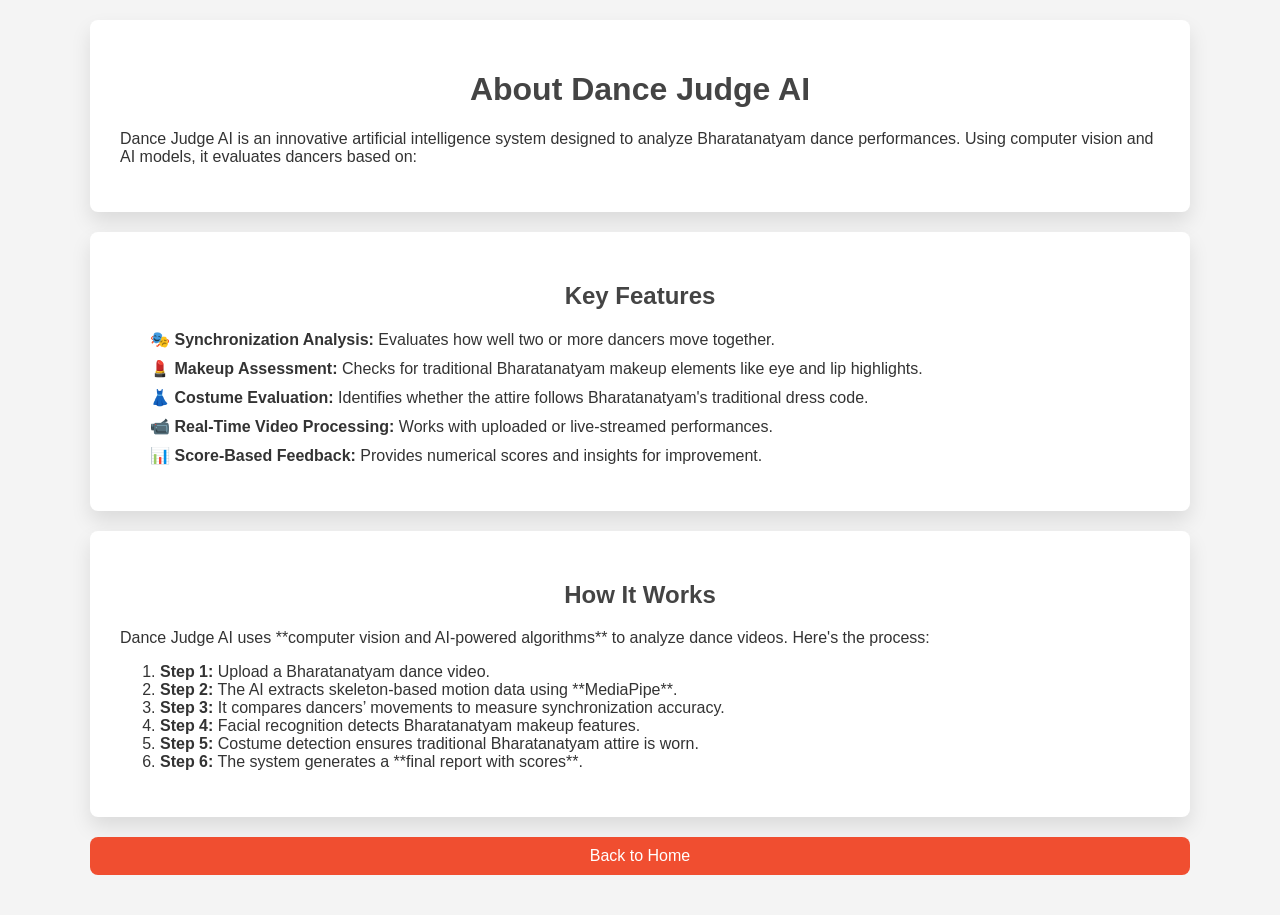
<file: templates/about.html>
<!DOCTYPE html>
<html lang="en">
<head>
    <meta charset="UTF-8">
    <meta name="viewport" content="width=device-width, initial-scale=1.0">
    <title>About Us - Dance Judge AI</title>
    <style>
        body {
            font-family: Arial, sans-serif;
            margin: 0;
            padding: 0;
            background: #f4f4f4;
            color: #333;
        }

        .container {
            max-width: 1100px;
            margin: 0 auto;
            padding: 20px;
        }

        h1, h2 {
            text-align: center;
            color: #444;
        }

        .about-section, .features, .how-it-works {
            background: #fff;
            padding: 30px;
            margin-bottom: 20px;
            border-radius: 8px;
            box-shadow: 0 10px 20px rgba(0, 0, 0, 0.1);
        }

        .features ul {
            list-style: none;
            padding: 0;
        }

        .features ul li {
            background: url('https://img.icons8.com/ios-filled/20/4CAF50/checkmark.png') no-repeat left center;
            padding-left: 30px;
            margin-bottom: 10px;
        }

        .back-btn {
            display: block;
            text-align: center;
            margin: 20px 0;
            padding: 10px 25px;
            background: #f04e30;
            color: #fff;
            text-decoration: none;
            border-radius: 8px;
            transition: 0.3s;
        }

        .back-btn:hover {
            background: #ff7f50;
        }
    </style>
</head>
<body>

<div class="container">

    <!-- ✅ About Dance Judge AI -->
    <div class="about-section">
        <h1>About Dance Judge AI</h1>
        <p>Dance Judge AI is an innovative artificial intelligence system designed to analyze Bharatanatyam dance performances. Using computer vision and AI models, it evaluates dancers based on:</p>
    </div>

    <!-- ✅ Features Section -->
    <div class="features">
        <h2>Key Features</h2>
        <ul>
            <li>🎭 <strong>Synchronization Analysis:</strong> Evaluates how well two or more dancers move together.</li>
            <li>💄 <strong>Makeup Assessment:</strong> Checks for traditional Bharatanatyam makeup elements like eye and lip highlights.</li>
            <li>👗 <strong>Costume Evaluation:</strong> Identifies whether the attire follows Bharatanatyam's traditional dress code.</li>
            <li>📹 <strong>Real-Time Video Processing:</strong> Works with uploaded or live-streamed performances.</li>
            <li>📊 <strong>Score-Based Feedback:</strong> Provides numerical scores and insights for improvement.</li>
        </ul>
    </div>

    <!-- ✅ How It Works -->
    <div class="how-it-works">
        <h2>How It Works</h2>
        <p>Dance Judge AI uses **computer vision and AI-powered algorithms** to analyze dance videos. Here's the process:</p>
        <ol>
            <li><strong>Step 1:</strong> Upload a Bharatanatyam dance video.</li>
            <li><strong>Step 2:</strong> The AI extracts skeleton-based motion data using **MediaPipe**.</li>
            <li><strong>Step 3:</strong> It compares dancers’ movements to measure synchronization accuracy.</li>
            <li><strong>Step 4:</strong> Facial recognition detects Bharatanatyam makeup features.</li>
            <li><strong>Step 5:</strong> Costume detection ensures traditional Bharatanatyam attire is worn.</li>
            <li><strong>Step 6:</strong> The system generates a **final report with scores**.</li>
        </ol>
    </div>

    <!-- ✅ Back to Home Button -->
    <a href="/home" class="back-btn">Back to Home</a>

</div>

</body>
</html>
</file>
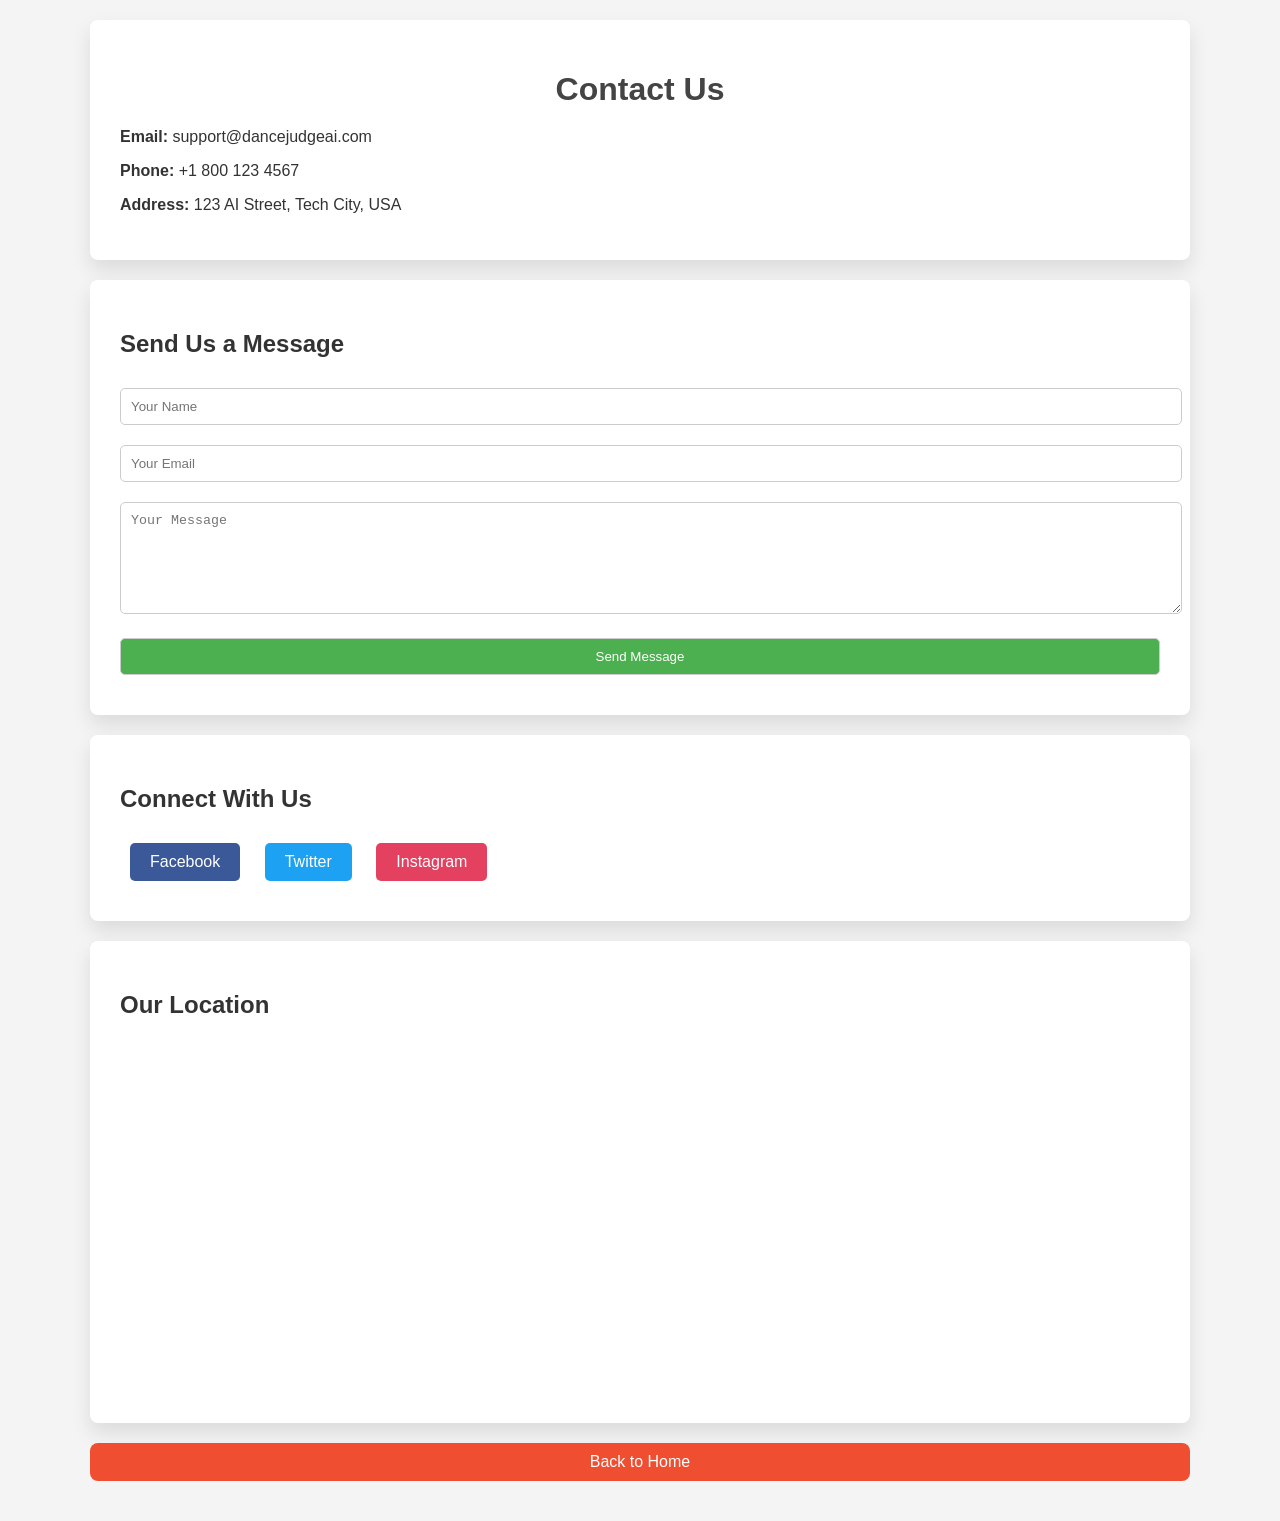
<file: templates/contact.html>
<!DOCTYPE html>
<html lang="en">
<head>
    <meta charset="UTF-8">
    <meta name="viewport" content="width=device-width, initial-scale=1.0">
    <title>Contact Us - Dance Judge AI</title>
    <style>
        body {
            font-family: Arial, sans-serif;
            margin: 0;
            padding: 0;
            background: #f4f4f4;
            color: #333;
        }
        
        .container {
            max-width: 1100px;
            margin: 0 auto;
            padding: 20px;
        }

        h1 {
            text-align: center;
            color: #444;
            margin-bottom: 20px;
        }

        .contact-info, .contact-form, .social-media, .map {
            background: #fff;
            padding: 30px;
            margin-bottom: 20px;
            border-radius: 8px;
            box-shadow: 0 10px 20px rgba(0, 0, 0, 0.1);
        }

        .contact-form input, 
        .contact-form textarea, 
        .contact-form button {
            width: 100%;
            padding: 10px;
            margin: 10px 0;
            border: 1px solid #ccc;
            border-radius: 5px;
        }

        .contact-form button {
            background: #4CAF50;
            color: white;
            cursor: pointer;
            transition: 0.3s;
        }

        .contact-form button:hover {
            background: #45a049;
        }

        .social-media a {
            display: inline-block;
            margin: 10px;
            text-decoration: none;
            color: #fff;
            padding: 10px 20px;
            border-radius: 5px;
            transition: 0.3s;
        }

        .social-media a.facebook { background: #3b5998; }
        .social-media a.twitter { background: #1da1f2; }
        .social-media a.instagram { background: #e4405f; }
        .social-media a:hover { opacity: 0.8; }

        iframe {
            width: 100%;
            height: 350px;
            border: 0;
            border-radius: 8px;
        }

        .back-btn {
            display: block;
            text-align: center;
            margin: 20px 0;
            padding: 10px 25px;
            background: #f04e30;
            color: #fff;
            text-decoration: none;
            border-radius: 8px;
            transition: 0.3s;
        }

        .back-btn:hover {
            background: #ff7f50;
        }
    </style>
</head>
<body>

<div class="container">

    <!-- ✅ Company Info -->
    <div class="contact-info">
        <h1>Contact Us</h1>
        <p><strong>Email:</strong> support@dancejudgeai.com</p>
        <p><strong>Phone:</strong> +1 800 123 4567</p>
        <p><strong>Address:</strong> 123 AI Street, Tech City, USA</p>
    </div>

    <!-- ✅ Contact Form -->
    <div class="contact-form">
        <h2>Send Us a Message</h2>
        <form action="/submit_contact" method="POST">
            <input type="text" name="name" placeholder="Your Name" required>
            <input type="email" name="email" placeholder="Your Email" required>
            <textarea name="message" placeholder="Your Message" rows="6" required></textarea>
            <button type="submit">Send Message</button>
        </form>
    </div>

    <!-- ✅ Social Media Links -->
    <div class="social-media">
        <h2>Connect With Us</h2>
        <a href="https://facebook.com" target="_blank" class="facebook">Facebook</a>
        <a href="https://twitter.com" target="_blank" class="twitter">Twitter</a>
        <a href="https://instagram.com" target="_blank" class="instagram">Instagram</a>
    </div>

    <!-- ✅ Embedded Google Map -->
    <div class="map">
        <h2>Our Location</h2>
        <iframe 
            src="https://www.google.com/maps/embed?pb=!1m18!1m12!1m3!1d3919.150792086548!2d106.71258547436784!3d10.800405758548469!2m3!1f0!2f0!3f0!3m2!1i1024!2i768!4f13.1!3m3!1m2!1s0x31752928a5e6a9e3%3A0x9dbcd7a9c0e55e!2sBitexco%20Financial%20Tower!5e0!3m2!1sen!2s!4v1711623408900" 
            allowfullscreen>
        </iframe>
    </div>

    <!-- ✅ Back to Home Button -->
    <a href="/home" class="back-btn">Back to Home</a>

</div>

</body>
</html>
</file>
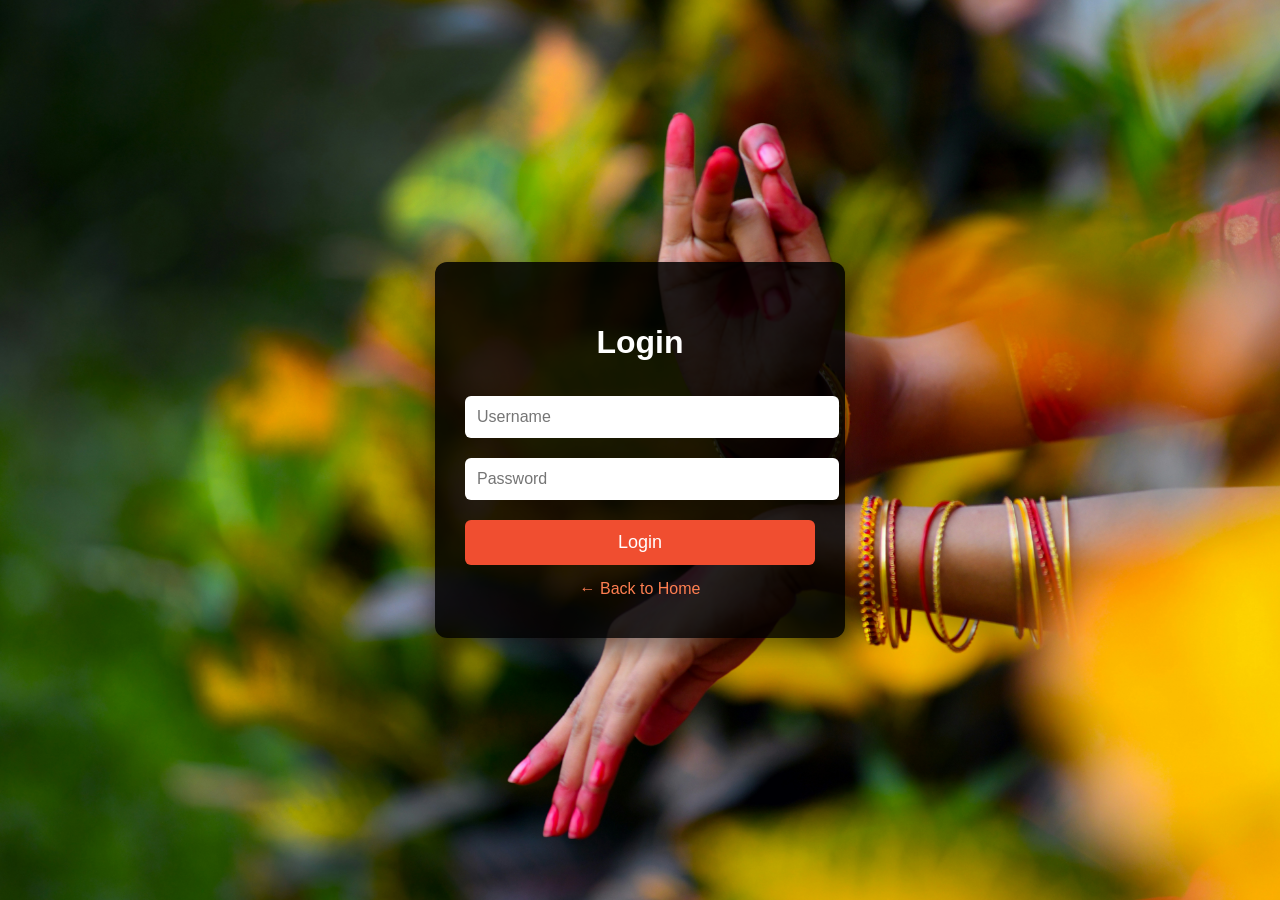
<file: templates/login.html>
<!DOCTYPE html>
<html lang="en">
<head>
    <meta charset="UTF-8">
    <meta name="viewport" content="width=device-width, initial-scale=1.0">
    <title>Login - Dance Judge AI</title>
    <style>
        body {
            font-family: Arial, sans-serif;
            margin: 0;
            padding: 0;
            background: url("/static/images/siddhesh-choudhari-QiZ4Vk8ycGI-unsplash.jpg") no-repeat center center fixed;
            background-size: cover;
            height: 100vh;
            display: flex;
            justify-content: center;
            align-items: center;
            color: #fff;
        }

        .container {
            background: rgba(0, 0, 0, 0.85);
            padding: 40px 30px;
            border-radius: 12px;
            box-shadow: 0 10px 20px rgba(0, 0, 0, 0.4);
            width: 350px;
            text-align: center;
        }

        h1 {
            margin-bottom: 25px;
            font-size: 32px;
        }

        input {
            width: 100%;
            padding: 12px;
            margin: 10px 0;
            border: none;
            border-radius: 6px;
            font-size: 16px;
        }

        button {
            width: 100%;
            padding: 12px;
            background-color: #f04e30;
            color: white;
            border: none;
            border-radius: 6px;
            font-size: 18px;
            cursor: pointer;
            margin-top: 10px;
            transition: background 0.3s;
        }

        button:hover {
            background-color: #ff7f50;
        }

        a {
            color: #ff7f50;
            text-decoration: none;
            display: block;
            margin-top: 15px;
        }

        a:hover {
            text-decoration: underline;
        }
    </style>
</head>
<body>

<div class="container">
    <h1>Login</h1>
    <form action="#" method="POST">
        <input type="text" name="username" placeholder="Username" required>
        <input type="password" name="password" placeholder="Password" required>
        <button type="submit">Login</button>
    </form>
    <a href="/home">← Back to Home</a>
</div>

</body>
</html>
</file>
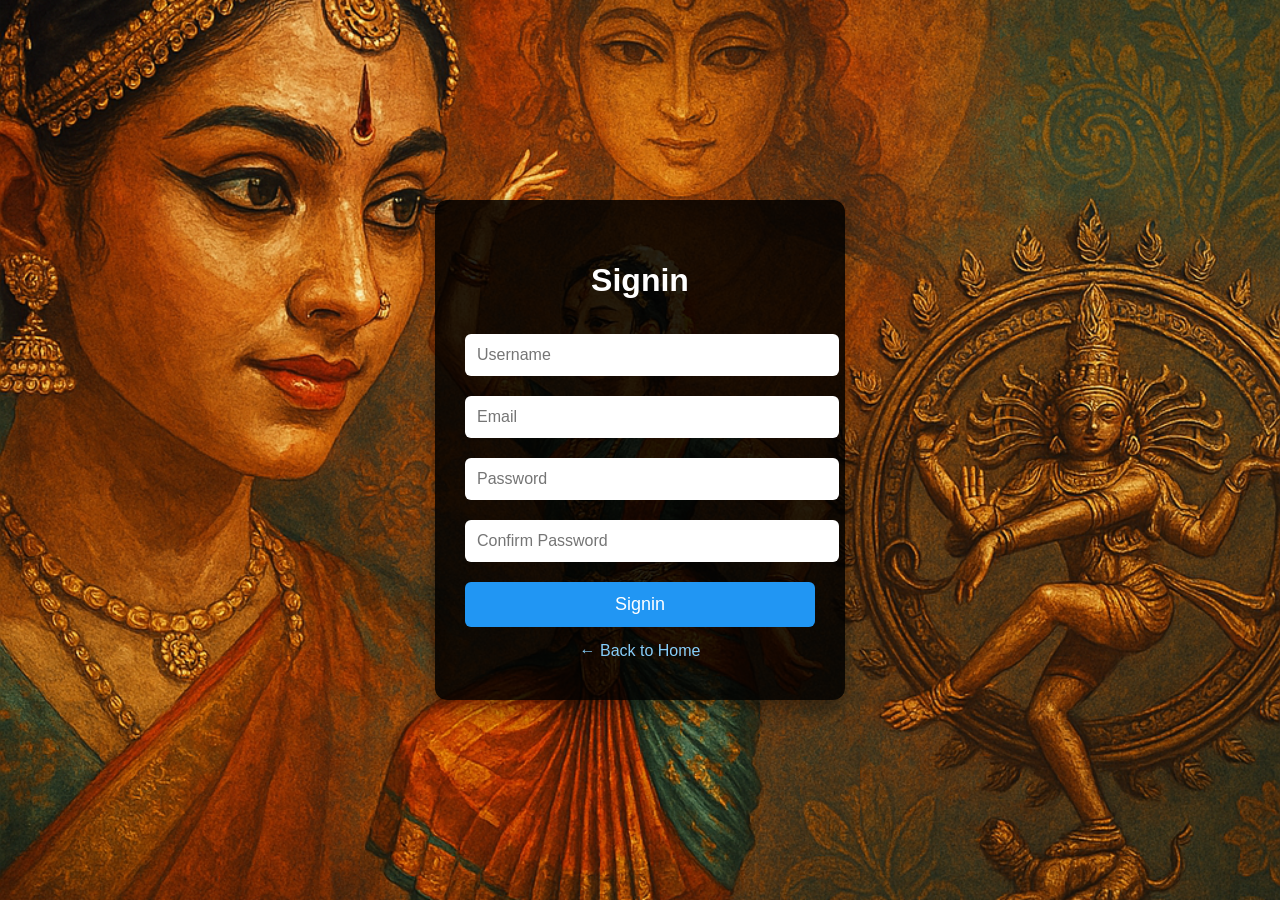
<file: templates/signin.html>
<!DOCTYPE html>
<html lang="en">
<head>
    <meta charset="UTF-8">
    <meta name="viewport" content="width=device-width, initial-scale=1.0">
    <title>Signin - Dance Judge AI</title>
    <style>
        body {
            font-family: Arial, sans-serif;
            margin: 0;
            padding: 0;
            background: url("/static/images/signin.png") no-repeat center center fixed;
            background-size: cover;
            height: 100vh;
            display: flex;
            justify-content: center;
            align-items: center;
            color: #fff;
        }

        .container {
            background: rgba(0, 0, 0, 0.85);
            padding: 40px 30px;
            border-radius: 12px;
            box-shadow: 0 10px 20px rgba(0, 0, 0, 0.4);
            width: 350px;
            text-align: center;
        }

        h1 {
            margin-bottom: 25px;
            font-size: 32px;
        }

        input {
            width: 100%;
            padding: 12px;
            margin: 10px 0;
            border: none;
            border-radius: 6px;
            font-size: 16px;
        }

        button {
            width: 100%;
            padding: 12px;
            background-color: #2196F3;
            color: white;
            border: none;
            border-radius: 6px;
            font-size: 18px;
            cursor: pointer;
            margin-top: 10px;
            transition: background 0.3s;
        }

        button:hover {
            background-color: #0b7dda;
        }

        a {
            color: #87CEFA;
            text-decoration: none;
            display: block;
            margin-top: 15px;
        }

        a:hover {
            text-decoration: underline;
        }
    </style>

    <script>
        function validateForm() {
            const password = document.getElementById("password").value;
            const confirm = document.getElementById("confirm_password").value;
            if (password !== confirm) {
                alert("Passwords do not match!");
                return false;
            }
            return true;
        }
    </script>
</head>
<body>

<div class="container">
    <h1>Signin</h1>
    <form action="#" method="POST" onsubmit="return validateForm()">
        <input type="text" name="username" placeholder="Username" required>
        <input type="email" name="email" placeholder="Email" required>
        <input type="password" id="password" name="password" placeholder="Password" required>
        <input type="password" id="confirm_password" name="confirm_password" placeholder="Confirm Password" required>
        <button type="submit">Signin</button>
    </form>
    <a href="/home">← Back to Home</a>
</div>

</body>
</html>
</file>
